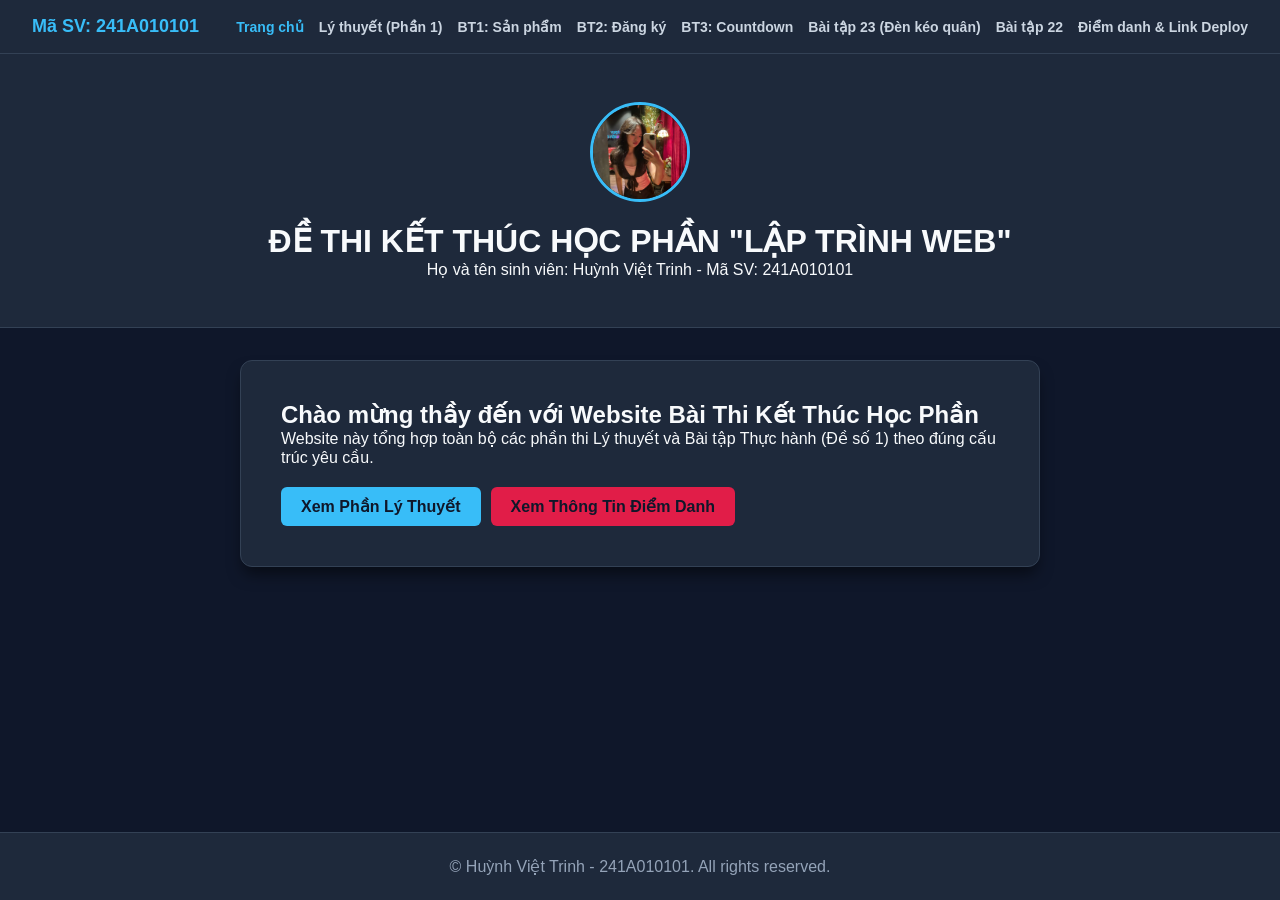
<file: index.html>
<!DOCTYPE html>
<html lang="vi">
<head>
    <meta charset="UTF-8">
    <meta name="viewport" content="width=device-width, initial-scale=1.0">
    <title>Trang Chủ - Đề Thi Kết Thúc Học Phần</title>
    <link rel="stylesheet" href="css/style.css">
</head>
<body>
    <nav>
        <div class="logo">Mã SV: 241A010101</div>
        <div class="menu-links">
            <a href="index.html" class="active">Trang chủ</a>
            <a href="about.html">Lý thuyết (Phần 1)</a>
            <a href="baitap01.html">BT1: Sản phẩm</a>
            <a href="baitap02.html">BT2: Đăng ký</a>
            <a href="baitap03.html">BT3: Countdown</a>
            <a href="https://trinh-hv1710.github.io/baitap23_241a010101/" target="_blank">Bài tập 23 (Đèn kéo quân)</a>
            <a href="https://wayground.com/join/game/U2FsdGVkX19vmxW8hrDODXA1DrWHUt0VE%252BfWHdUFp93IfxsFJloftfZcLhtLQt7WG7brdsydEUArDZ5xdL5Qsg%253D%253D?gameType=live&theme=lowcontrast&page=summary" target="_blank">Bài tập 22</a>
            <a href="contact.html">Điểm danh & Link Deploy</a>
        </div>
    </nav>

    <header>
        <img src="images/avatar.jpg" alt="Ảnh đại diện" class="avatar">
        <h1>ĐỀ THI KẾT THÚC HỌC PHẦN "LẬP TRÌNH WEB"</h1>
        <p>Họ và tên sinh viên: Huỳnh Việt Trinh - Mã SV: 241A010101</p>
    </header>

    <section class="content-box">
        <h2>Chào mừng thầy đến với Website Bài Thi Kết Thúc Học Phần</h2>
        <p>Website này tổng hợp toàn bộ các phần thi Lý thuyết và Bài tập Thực hành (Đề số 1) theo đúng cấu trúc yêu cầu.</p>
        <div style="margin-top: 20px; display: flex; gap: 10px; flex-wrap: wrap;">
            <a href="about.html" class="btn">Xem Phần Lý Thuyết</a>
            <a href="contact.html" class="btn" style="background: #e11d48;">Xem Thông Tin Điểm Danh</a>
        </div>
    </section>

    <footer>
        <p>&copy; Huỳnh Việt Trinh - 241A010101. All rights reserved.</p>
    </footer>
    <script src="js/script.js"></script>
</body>
</html>
</file>
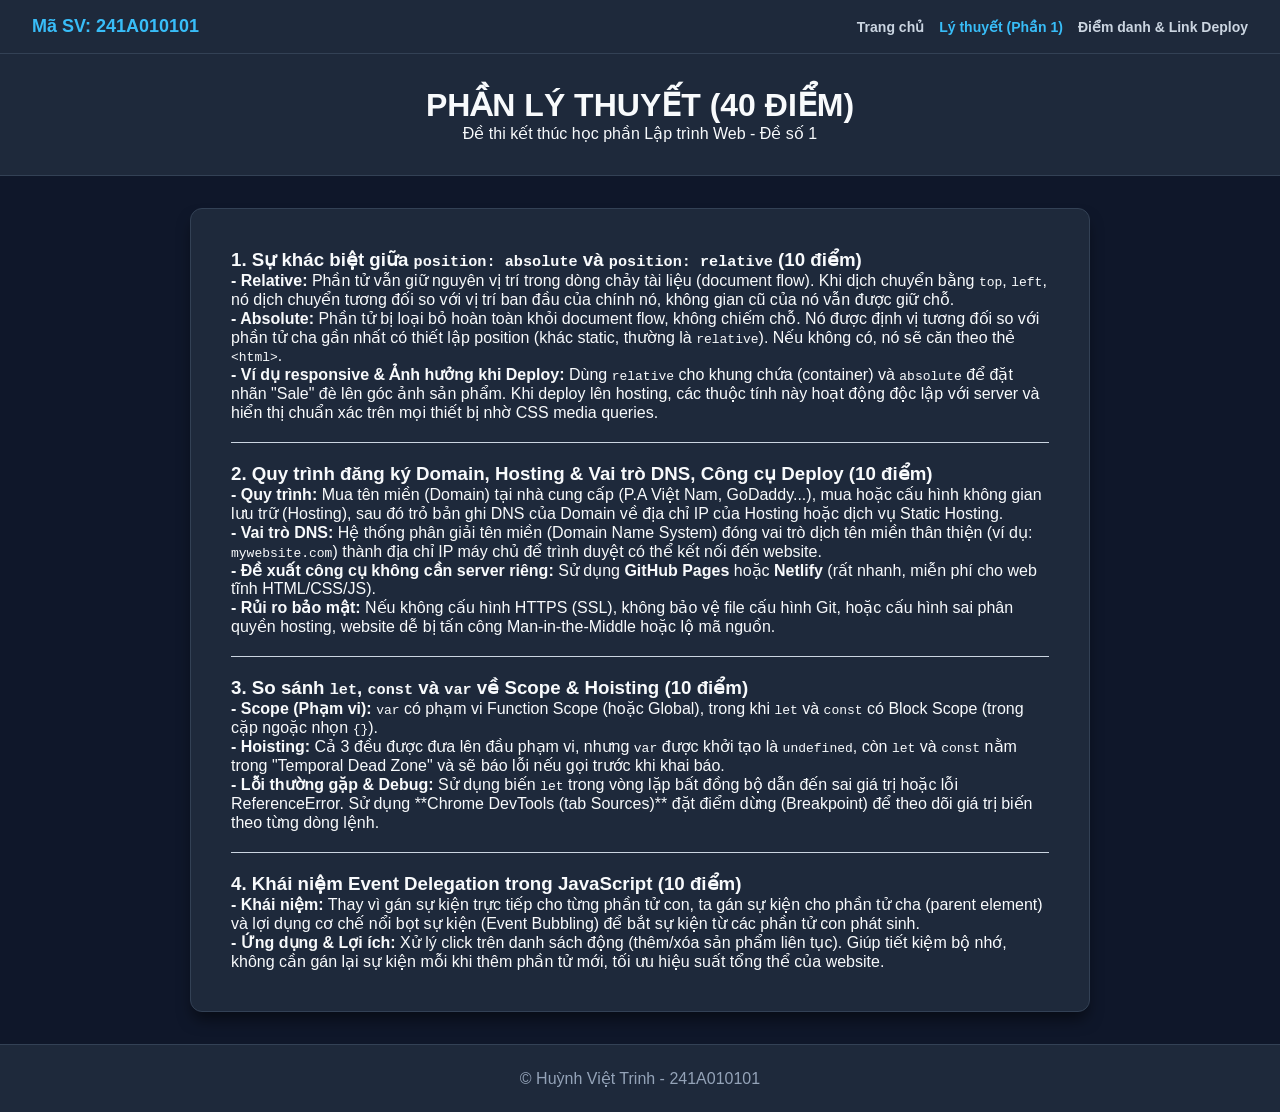
<file: about.html>
<!DOCTYPE html>
<html lang="vi">
<head>
    <meta charset="UTF-8">
    <meta name="viewport" content="width=device-width, initial-scale=1.0">
    <title>Phần Lý Thuyết - Đề Số 1</title>
    <link rel="stylesheet" href="css/style.css">
</head>
<body>
    <nav>
        <div class="logo">Mã SV: 241A010101</div>
        <div class="menu-links">
            <a href="index.html">Trang chủ</a>
            <a href="about.html" class="active">Lý thuyết (Phần 1)</a>
            <a href="contact.html">Điểm danh & Link Deploy</a>
        </div>
    </nav>

    <header style="padding: 2rem;">
        <h1>PHẦN LÝ THUYẾT (40 ĐIỂM)</h1>
        <p>Đề thi kết thúc học phần Lập trình Web - Đề số 1</p>
    </header>

    <section class="content-box" style="max-width: 900px;">
        <div class="theory-item">
            <h3>1. Sự khác biệt giữa <code>position: absolute</code> và <code>position: relative</code> (10 điểm)</h3>
            <p><strong>- Relative:</strong> Phần tử vẫn giữ nguyên vị trí trong dòng chảy tài liệu (document flow). Khi dịch chuyển bằng <code>top</code>, <code>left</code>, nó dịch chuyển tương đối so với vị trí ban đầu của chính nó, không gian cũ của nó vẫn được giữ chỗ.</p>
            <p><strong>- Absolute:</strong> Phần tử bị loại bỏ hoàn toàn khỏi document flow, không chiếm chỗ. Nó được định vị tương đối so với phần tử cha gần nhất có thiết lập position (khác static, thường là <code>relative</code>). Nếu không có, nó sẽ căn theo thẻ <code>&lt;html&gt;</code>.</p>
            <p><strong>- Ví dụ responsive & Ảnh hưởng khi Deploy:</strong> Dùng <code>relative</code> cho khung chứa (container) và <code>absolute</code> để đặt nhãn "Sale" đè lên góc ảnh sản phẩm. Khi deploy lên hosting, các thuộc tính này hoạt động độc lập với server và hiển thị chuẩn xác trên mọi thiết bị nhờ CSS media queries.</p>
        </div>

        <hr style="margin: 20px 0; border: 0; border-top: 1px solid #cbd5e1;">

        <div class="theory-item">
            <h3>2. Quy trình đăng ký Domain, Hosting & Vai trò DNS, Công cụ Deploy (10 điểm)</h3>
            <p><strong>- Quy trình:</strong> Mua tên miền (Domain) tại nhà cung cấp (P.A Việt Nam, GoDaddy...), mua hoặc cấu hình không gian lưu trữ (Hosting), sau đó trỏ bản ghi DNS của Domain về địa chỉ IP của Hosting hoặc dịch vụ Static Hosting.</p>
            <p><strong>- Vai trò DNS:</strong> Hệ thống phân giải tên miền (Domain Name System) đóng vai trò dịch tên miền thân thiện (ví dụ: <code>mywebsite.com</code>) thành địa chỉ IP máy chủ để trình duyệt có thể kết nối đến website.</p>
            <p><strong>- Đề xuất công cụ không cần server riêng:</strong> Sử dụng <strong>GitHub Pages</strong> hoặc <strong>Netlify</strong> (rất nhanh, miễn phí cho web tĩnh HTML/CSS/JS).</p>
            <p><strong>- Rủi ro bảo mật:</strong> Nếu không cấu hình HTTPS (SSL), không bảo vệ file cấu hình Git, hoặc cấu hình sai phân quyền hosting, website dễ bị tấn công Man-in-the-Middle hoặc lộ mã nguồn.</p>
        </div>

        <hr style="margin: 20px 0; border: 0; border-top: 1px solid #cbd5e1;">

        <div class="theory-item">
            <h3>3. So sánh <code>let</code>, <code>const</code> và <code>var</code> về Scope & Hoisting (10 điểm)</h3>
            <p><strong>- Scope (Phạm vi):</strong> <code>var</code> có phạm vi Function Scope (hoặc Global), trong khi <code>let</code> và <code>const</code> có Block Scope (trong cặp ngoặc nhọn <code>{}</code>).</p>
            <p><strong>- Hoisting:</strong> Cả 3 đều được đưa lên đầu phạm vi, nhưng <code>var</code> được khởi tạo là <code>undefined</code>, còn <code>let</code> và <code>const</code> nằm trong "Temporal Dead Zone" và sẽ báo lỗi nếu gọi trước khi khai báo.</p>
            <p><strong>- Lỗi thường gặp & Debug:</strong> Sử dụng biến <code>let</code> trong vòng lặp bất đồng bộ dẫn đến sai giá trị hoặc lỗi ReferenceError. Sử dụng **Chrome DevTools (tab Sources)** đặt điểm dừng (Breakpoint) để theo dõi giá trị biến theo từng dòng lệnh.</p>
        </div>

        <hr style="margin: 20px 0; border: 0; border-top: 1px solid #cbd5e1;">

        <div class="theory-item">
            <h3>4. Khái niệm Event Delegation trong JavaScript (10 điểm)</h3>
            <p><strong>- Khái niệm:</strong> Thay vì gán sự kiện trực tiếp cho từng phần tử con, ta gán sự kiện cho phần tử cha (parent element) và lợi dụng cơ chế nổi bọt sự kiện (Event Bubbling) để bắt sự kiện từ các phần tử con phát sinh.</p>
            <p><strong>- Ứng dụng & Lợi ích:</strong> Xử lý click trên danh sách động (thêm/xóa sản phẩm liên tục). Giúp tiết kiệm bộ nhớ, không cần gán lại sự kiện mỗi khi thêm phần tử mới, tối ưu hiệu suất tổng thể của website.</p>
        </div>
    </section>

    <footer>
        <p>&copy; Huỳnh Việt Trinh - 241A010101</p>
    </footer>
    <script src="js/script.js"></script>
</body>
</html>
</file>
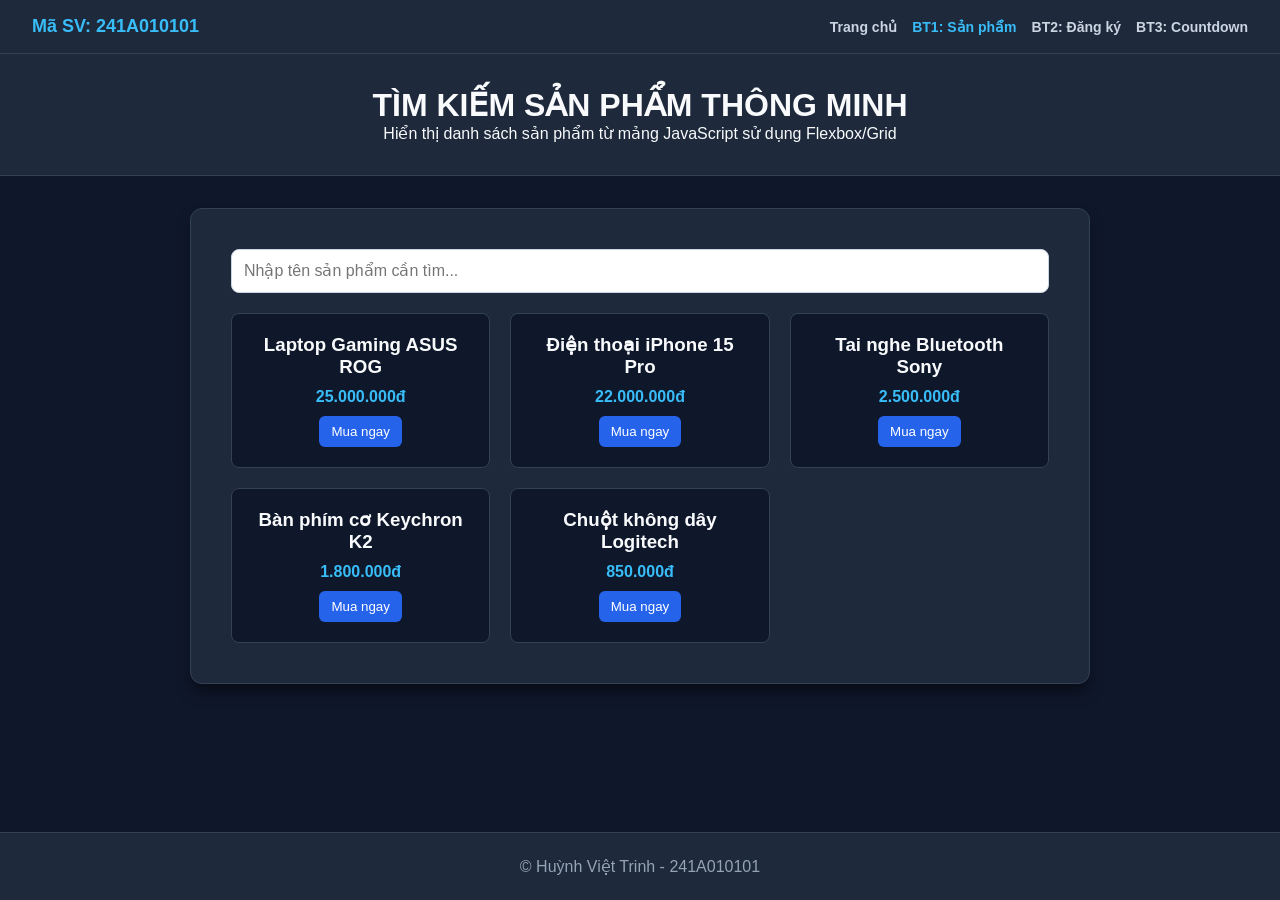
<file: baitap01.html>
<!DOCTYPE html>
<html lang="vi">
<head>
    <meta charset="UTF-8">
    <meta name="viewport" content="width=device-width, initial-scale=1.0">
    <title>Bài Thực Hành 1 - Danh Sách Sản Phẩm</title>
    <link rel="stylesheet" href="css/style.css">
</head>
<body>
    <nav>
        <div class="logo">Mã SV: 241A010101</div>
        <div class="menu-links">
            <a href="index.html">Trang chủ</a>
            <a href="baitap01.html" class="active">BT1: Sản phẩm</a>
            <a href="baitap02.html">BT2: Đăng ký</a>
            <a href="baitap03.html">BT3: Countdown</a>
        </div>
    </nav>

    <header style="padding: 2rem;">
        <h1>TÌM KIẾM SẢN PHẨM THÔNG MINH</h1>
        <p>Hiển thị danh sách sản phẩm từ mảng JavaScript sử dụng Flexbox/Grid</p>
    </header>

    <section class="content-box" style="max-width: 900px;">
        <div style="margin-bottom: 20px;">
            <input type="text" id="search-input" placeholder="Nhập tên sản phẩm cần tìm..." style="width: 100%; padding: 12px; border-radius: 8px; border: 1px solid #cbd5e1; font-size: 16px;">
        </div>

        <div id="product-grid" class="grid-container">
            <!-- Sản phẩm sẽ được render bằng JavaScript -->
        </div>
        <p id="error-msg" style="color: #ef4444; font-weight: bold; text-align: center; display: none; margin-top: 20px;">Không tìm thấy sản phẩm phù hợp!</p>
    </section>

    <footer>
        <p>&copy; Huỳnh Việt Trinh - 241A010101</p>
    </footer>

    <script>
        const products = [
            { id: 1, name: "Laptop Gaming ASUS ROG", price: "25.000.000đ", img: "images/avatar1.jpg" },
            { id: 2, name: "Điện thoại iPhone 15 Pro", price: "22.000.000đ", img: "images/avatar2.jpg" },
            { id: 3, name: "Tai nghe Bluetooth Sony", price: "2.500.000đ", img: "images/avatar3.jpg" },
            { id: 4, name: "Bàn phím cơ Keychron K2", price: "1.800.000đ", img: "images/avatar4.jpg" },
            { id: 5, name: "Chuột không dây Logitech", price: "850.000đ", img: "images/avatar5.jpg" }
        ];

        const searchInput = document.getElementById('search-input');
        const productGrid = document.getElementById('product-grid');
        const errorMsg = document.getElementById('error-msg');

        function renderProducts(list) {
            productGrid.innerHTML = '';
            if (list.length === 0) {
                errorMsg.style.display = 'block';
                return;
            }
            errorMsg.style.display = 'none';
            list.forEach(p => {
                const card = document.createElement('div');
                card.className = 'product-card';
                card.innerHTML = `
                    <h3>${p.name}</h3>
                    <p style="color: #38bdf8; font-weight: bold; margin: 10px 0;">${p.price}</p>
                    <button style="background: #2563eb; color: white; border: none; padding: 8px 12px; border-radius: 6px; cursor: pointer;">Mua ngay</button>
                `;
                productGrid.appendChild(card);
            });
        }

        renderProducts(products);

        // Logic xử lý tìm kiếm an toàn (tránh XSS/Injection bằng cách dùng textContent thay innerHTML trực tiếp cho input)
        searchInput.addEventListener('input', (e) => {
            const keyword = e.target.value.toLowerCase().trim();
            const filtered = products.filter(p => p.name.toLowerCase().includes(keyword));
            renderProducts(filtered);
        });
    </script>
</body>
</html>
</file>
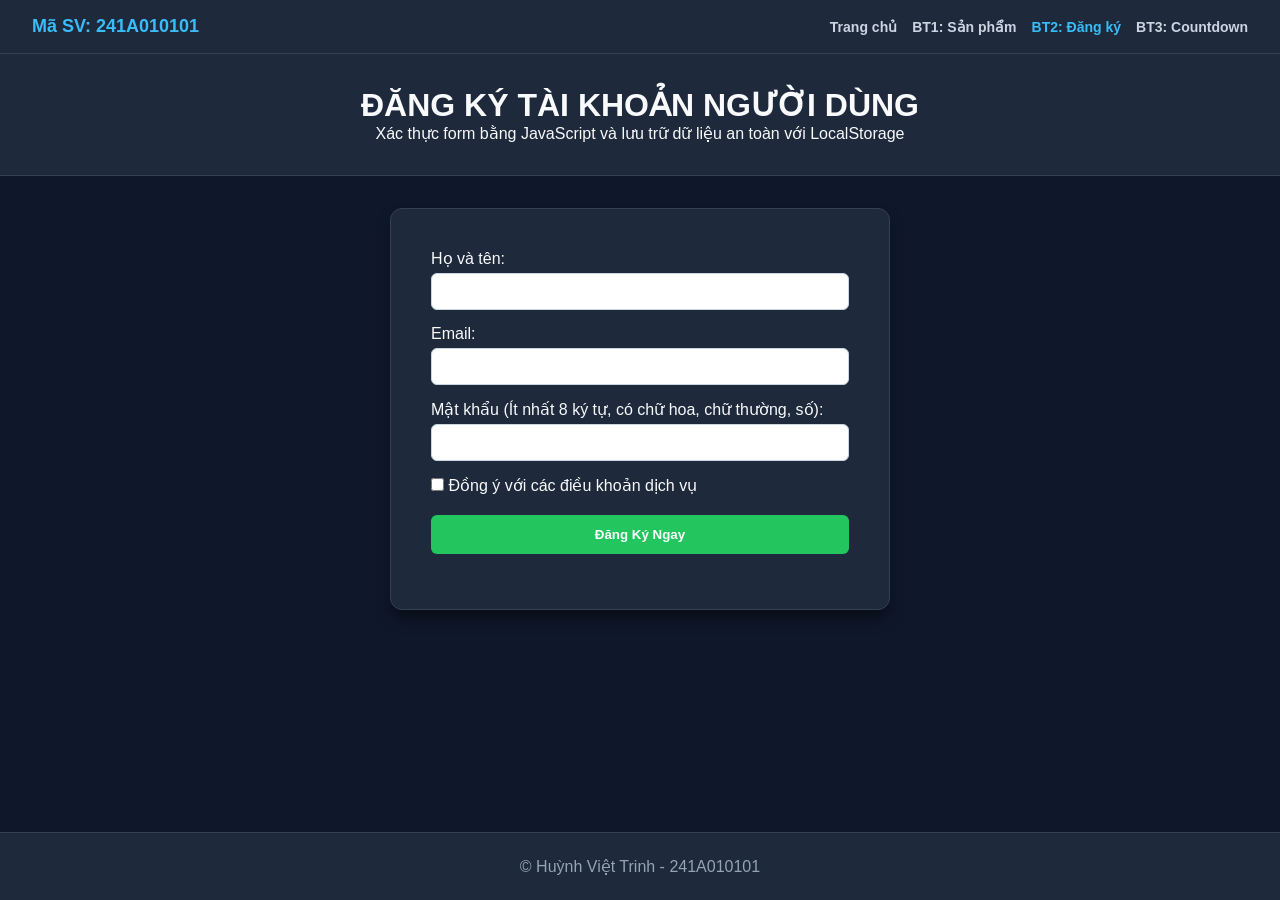
<file: baitap02.html>
<!DOCTYPE html>
<html lang="vi">
<head>
    <meta charset="UTF-8">
    <meta name="viewport" content="width=device-width, initial-scale=1.0">
    <title>Bài Thực Hành 2 - Form Đăng Ký</title>
    <link rel="stylesheet" href="css/style.css">
</head>
<body>
    <nav>
        <div class="logo">Mã SV: 241A010101</div>
        <div class="menu-links">
            <a href="index.html">Trang chủ</a>
            <a href="baitap01.html">BT1: Sản phẩm</a>
            <a href="baitap02.html" class="active">BT2: Đăng ký</a>
            <a href="baitap03.html">BT3: Countdown</a>
        </div>
    </nav>

    <header style="padding: 2rem;">
        <h1>ĐĂNG KÝ TÀI KHOẢN NGƯỜI DÙNG</h1>
        <p>Xác thực form bằng JavaScript và lưu trữ dữ liệu an toàn với LocalStorage</p>
    </header>

    <section class="content-box" style="max-width: 500px;">
        <form id="reg-form">
            <div style="margin-bottom: 15px;">
                <label style="display:block; margin-bottom:5px;">Họ và tên:</label>
                <input type="text" id="fullname" required style="width:100%; padding:10px; border-radius:6px; border:1px solid #cbd5e1;">
            </div>
            <div style="margin-bottom: 15px;">
                <label style="display:block; margin-bottom:5px;">Email:</label>
                <input type="email" id="email" required style="width:100%; padding:10px; border-radius:6px; border:1px solid #cbd5e1;">
            </div>
            <div style="margin-bottom: 15px;">
                <label style="display:block; margin-bottom:5px;">Mật khẩu (Ít nhất 8 ký tự, có chữ hoa, chữ thường, số):</label>
                <input type="password" id="password" required style="width:100%; padding:10px; border-radius:6px; border:1px solid #cbd5e1;">
            </div>
            <div style="margin-bottom: 20px;">
                <label><input type="checkbox" id="terms"> Đồng ý với các điều khoản dịch vụ</label>
            </div>
            <button type="submit" style="width:100%; background:#22c55e; color:white; border:none; padding:12px; border-radius:6px; font-weight:bold; cursor:pointer;">Đăng Ký Ngay</button>
            <p id="form-msg" style="margin-top: 15px; text-align: center; font-weight: bold;"></p>
        </form>
    </section>

    <footer>
        <p>&copy; Huỳnh Việt Trinh - 241A010101</p>
    </footer>

    <script>
        const form = document.getElementById('reg-form');
        const formMsg = document.getElementById('form-msg');

        form.addEventListener('submit', (e) => {
            e.preventDefault();
            const name = document.getElementById('fullname').value.trim();
            const email = document.getElementById('email').value.trim();
            const password = document.getElementById('password').value;
            const terms = document.getElementById('terms').checked;

            // Regex kiểm tra mật khẩu: ít nhất 8 ký tự, có ít nhất 1 chữ hoa, 1 chữ thường, 1 số
            const passRegex = /^(?=.*[a-z])(?=.*[A-Z])(?=.*\d)[a-zA-Z\d]{8,}$/;
            const emailRegex = /^[^\s@]+@[^\s@]+\.[^\s@]+$/;

            if (!emailRegex.test(email)) {
                formMsg.style.color = '#ef4444';
                formMsg.textContent = 'Email không hợp lệ!';
                return;
            }

            if (!passRegex.test(password)) {
                formMsg.style.color = '#ef4444';
                formMsg.textContent = 'Mật khẩu phải từ 8 ký tự trở lên, bao gồm chữ hoa, chữ thường và số!';
                return;
            }

            if (!terms) {
                formMsg.style.color = '#ef4444';
                formMsg.textContent = 'Bạn phải đồng ý với điều khoản!';
                return;
            }

            // Lưu dữ liệu vào LocalStorage (lưu ý bảo mật: không lưu mật khẩu dạng plain text thực tế, đây là bài tập mô phỏng)
            const userData = { name, email, registeredAt: new Date().toISOString() };
            localStorage.setItem('user_registered', JSON.stringify(userData));

            formMsg.style.color = '#22c55e';
            formMsg.textContent = 'Đăng ký thành công! Dữ liệu đã lưu vào LocalStorage.';
            form.reset();
        });
    </script>
</body>
</html>
</file>
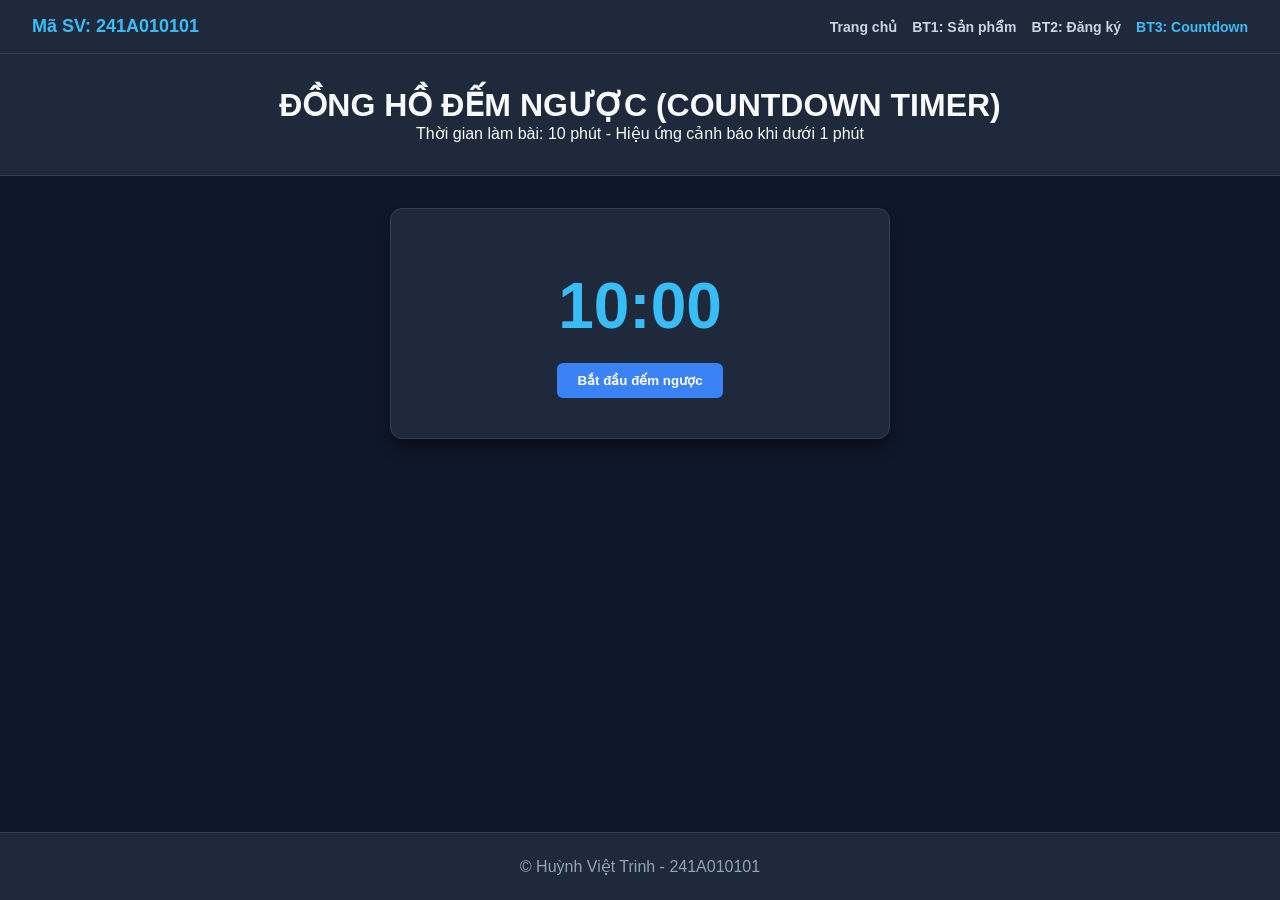
<file: baitap03.html>
<!DOCTYPE html>
<html lang="vi">
<head>
    <meta charset="UTF-8">
    <meta name="viewport" content="width=device-width, initial-scale=1.0">
    <title>Bài Thực Hành 3 - Countdown Timer</title>
    <link rel="stylesheet" href="css/style.css">
</head>
<body>
    <nav>
        <div class="logo">Mã SV: 241A010101</div>
        <div class="menu-links">
            <a href="index.html">Trang chủ</a>
            <a href="baitap01.html">BT1: Sản phẩm</a>
            <a href="baitap02.html">BT2: Đăng ký</a>
            <a href="baitap03.html" class="active">BT3: Countdown</a>
        </div>
    </nav>

    <header style="padding: 2rem;">
        <h1>ĐỒNG HỒ ĐẾM NGƯỢC (COUNTDOWN TIMER)</h1>
        <p>Thời gian làm bài: 10 phút - Hiệu ứng cảnh báo khi dưới 1 phút</p>
    </header>

    <section class="content-box" style="text-align: center; max-width: 500px;">
        <div id="timer-display" style="font-size: 64px; font-weight: bold; color: #38bdf8; margin: 20px 0;">10:00</div>
        <button id="start-timer" style="background: #3b82f6; color: white; border: none; padding: 10px 20px; font-weight: bold; border-radius: 6px; cursor: pointer;">Bắt đầu đếm ngược</button>
    </section>

    <!-- Modal Modal thông báo hết giờ -->
    <div id="timeup-modal" class="modal" style="display:none; position:fixed; top:0; left:0; width:100%; height:100%; background:rgba(0,0,0,0.8); justify-content:center; align-items:center;">
        <div style="background:#1e293b; padding:30px; border-radius:12px; text-align:center; border:1px solid #38bdf8;">
            <h2 style="color:#ef4444; margin-bottom:15px;">HẾT GIỜ! ⏰</h2>
            <p>Thời gian làm bài đã kết thúc.</p>
            <button onclick="location.reload()" style="margin-top:15px; background:#38bdf8; color:#0f172a; border:none; padding:8px 16px; font-weight:bold; border-radius:6px; cursor:pointer;">Làm lại</button>
        </div>
    </div>

    <footer>
        <p>&copy; Huỳnh Việt Trinh - 241A010101</p>
    </footer>

    <script>
        let totalSeconds = 10 * 60; // 10 phút
        let timerInterval = null;
        const display = document.getElementById('timer-display');
        const startBtn = document.getElementById('start-timer');
        const modal = document.getElementById('timeup-modal');

        function updateTimer() {
            let minutes = Math.floor(totalSeconds / 60);
            let seconds = totalSeconds % 60;

            display.textContent = `${String(minutes).padStart(2, '0')}:${String(seconds).padStart(2, '0')}`;

            // Khi thời gian dưới 1 phút (60 giây), thêm hiệu ứng nhấp nháy cảnh báo
            if (totalSeconds <= 60) {
                display.classList.add('blink-warning');
            }

            if (totalSeconds <= 0) {
                clearInterval(timerInterval);
                modal.style.display = 'flex';
            } else {
                totalSeconds--;
            }
        }

        startBtn.addEventListener('click', () => {
            if (timerInterval) return;
            startBtn.disabled = true;
            timerInterval = setInterval(updateTimer, 1000);
        });
    </script>
</body>
</html>
</file>
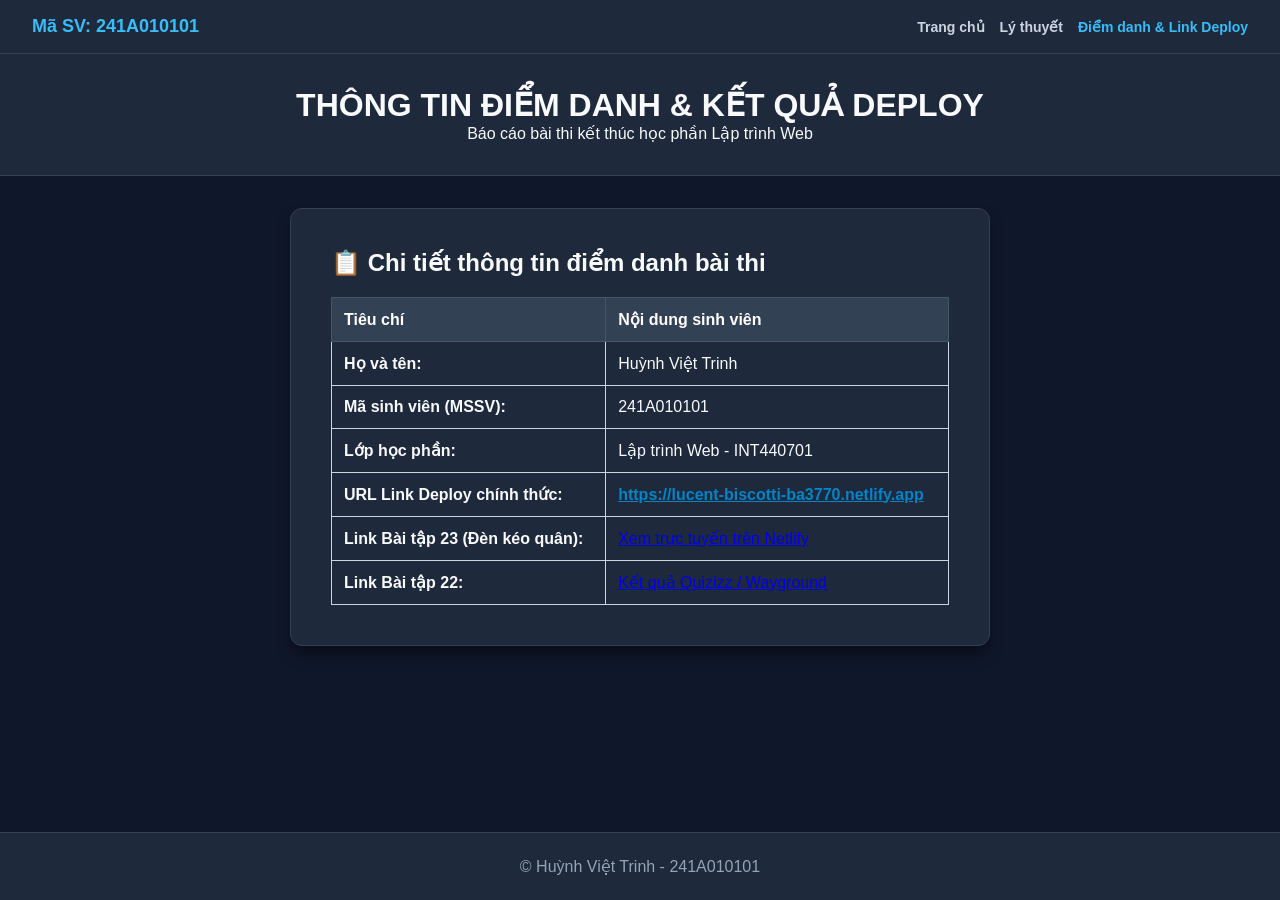
<file: contact.html>
<!DOCTYPE html>
<html lang="vi">
<head>
    <meta charset="UTF-8">
    <meta name="viewport" content="width=device-width, initial-scale=1.0">
    <title>Thông Tin Điểm Danh - Đề Thi Lập Trình Web</title>
    <link rel="stylesheet" href="css/style.css">
</head>
<body>
    <nav>
        <div class="logo">Mã SV: 241A010101</div>
        <div class="menu-links">
            <a href="index.html">Trang chủ</a>
            <a href="about.html">Lý thuyết</a>
            <a href="contact.html" class="active">Điểm danh & Link Deploy</a>
        </div>
    </nav>

    <header style="padding: 2rem;">
        <h1>THÔNG TIN ĐIỂM DANH & KẾT QUẢ DEPLOY</h1>
        <p>Báo cáo bài thi kết thúc học phần Lập trình Web</p>
    </header>

    <section class="content-box" style="max-width: 700px;">
        <h2>📋 Chi tiết thông tin điểm danh bài thi</h2>
        <table style="width: 100%; margin-top: 20px; border-collapse: collapse;">
            <tr style="background: #334155; color: white;">
                <th style="padding: 12px; border: 1px solid #475569; text-align: left;">Tiêu chí</th>
                <th style="padding: 12px; border: 1px solid #475569; text-align: left;">Nội dung sinh viên</th>
            </tr>
            <tr>
                <td style="padding: 12px; border: 1px solid #cbd5e1;"><strong>Họ và tên:</strong></td>
                <td style="padding: 12px; border: 1px solid #cbd5e1;">Huỳnh Việt Trinh</td>
            </tr>
            <tr>
                <td style="padding: 12px; border: 1px solid #cbd5e1;"><strong>Mã sinh viên (MSSV):</strong></td>
                <td style="padding: 12px; border: 1px solid #cbd5e1;">241A010101</td>
            </tr>
            <tr>
                <td style="padding: 12px; border: 1px solid #cbd5e1;"><strong>Lớp học phần:</strong></td>
                <td style="padding: 12px; border: 1px solid #cbd5e1;">Lập trình Web - INT440701</td>
            </tr>
            <tr>
                <td style="padding: 12px; border: 1px solid #cbd5e1;"><strong>URL Link Deploy chính thức:</strong></td>
                <td style="padding: 12px; border: 1px solid #cbd5e1;">
                    <a href="https://lucent-biscotti-ba3770.netlify.app" target="_blank" style="color: #0284c7; font-weight: bold;">
                        https://lucent-biscotti-ba3770.netlify.app
                    </a>
                </td>
            </tr>
            <tr>
                <td style="padding: 12px; border: 1px solid #cbd5e1;"><strong>Link Bài tập 23 (Đèn kéo quân):</strong></td>
                <td style="padding: 12px; border: 1px solid #cbd5e1;">
                    <a href="https://huynhviettrinh241a010101bt23.netlify.app/" target="_blank">Xem trực tuyến trên Netlify</a>
                </td>
            </tr>
            <tr>
                <td style="padding: 12px; border: 1px solid #cbd5e1;"><strong>Link Bài tập 22:</strong></td>
                <td style="padding: 12px; border: 1px solid #cbd5e1;">
                    <a href="https://wayground.com/join/game/U2FsdGVkX19vmxW8hrDODXA1DrWHUt0VE%252BfWHdUFp93IfxsFJloftfZcLhtLQt7WG7brdsydEUArDZ5xdL5Qsg%253D%253D?gameType=live&theme=lowcontrast&page=summary" target="_blank">Kết quả Quizizz / Wayground</a>
                </td>
            </tr>
        </table>
    </section>

    <footer>
        <p>&copy; Huỳnh Việt Trinh - 241A010101</p>
    </footer>
    <script src="js/script.js"></script>
</body>
</html>
</file>
<file: css/style.css>
* {
    box-sizing: border-box;
    margin: 0;
    padding: 0;
}

body {
    font-family: 'Segoe UI', Tahoma, Geneva, Verdana, sans-serif;
    background: #0f172a;
    color: #f8fafc;
    min-height: 100vh;
    display: flex;
    flex-direction: column;
}

nav {
    background: #1e293b;
    padding: 1rem 2rem;
    display: flex;
    justify-content: space-between;
    align-items: center;
    border-bottom: 1px solid #334155;
    flex-wrap: wrap;
    gap: 10px;
}

.logo {
    font-weight: bold;
    color: #38bdf8;
    font-size: 18px;
}

.menu-links {
    display: flex;
    gap: 15px;
    flex-wrap: wrap;
}

.menu-links a {
    color: #cbd5e1;
    text-decoration: none;
    font-size: 14px;
    font-weight: 600;
    transition: color 0.2s;
}

.menu-links a:hover, .menu-links a.active {
    color: #38bdf8;
}

header {
    text-align: center;
    background: #1e293b;
    padding: 3rem 1rem;
    margin-bottom: 2rem;
    border-bottom: 1px solid #334155;
}

.avatar {
    width: 100px;
    height: 100px;
    border-radius: 50%;
    object-fit: cover;
    border: 3px solid #38bdf8;
    margin-bottom: 1rem;
}

.content-box {
    background: #1e293b;
    padding: 2.5rem;
    margin: 0 auto 2rem auto;
    border-radius: 12px;
    box-shadow: 0 10px 15px -3px rgba(0,0,0,0.5);
    width: 90%;
    max-width: 800px;
    border: 1px solid #334155;
}

.grid-container {
    display: grid;
    grid-template-columns: repeat(auto-fit, minmax(220px, 1fr));
    gap: 20px;
    margin-top: 20px;
}

.product-card {
    background: #0f172a;
    border: 1px solid #334155;
    padding: 20px;
    border-radius: 8px;
    text-align: center;
}

.btn {
    background: #38bdf8;
    color: #0f172a;
    padding: 10px 20px;
    border-radius: 6px;
    text-decoration: none;
    font-weight: bold;
    display: inline-block;
}

/* Hiệu ứng nhấp nháy khi thời gian dưới 1 phút */
@keyframes blink {
    0% { opacity: 1; color: #ef4444; }
    50% { opacity: 0.3; }
    100% { opacity: 1; color: #ef4444; }
}

.blink-warning {
    animation: blink 1s infinite;
}

footer {
    text-align: center;
    padding: 1.5rem;
    background: #1e293b;
    color: #94a3b8;
    margin-top: auto;
    border-top: 1px solid #334155;
}
</file>
